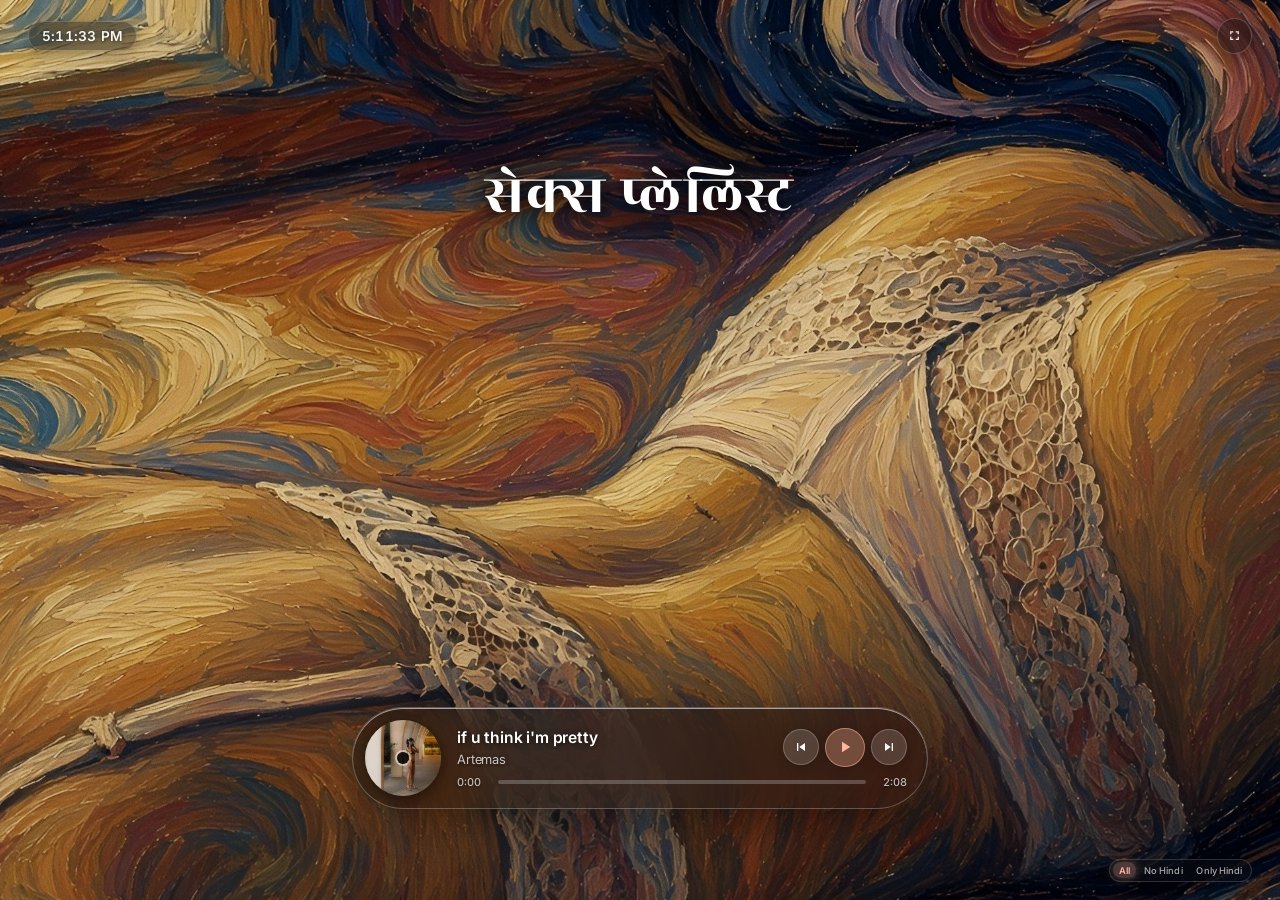
<file: index.html>
<!DOCTYPE html>
<html lang="en-IN">
<head>
  <meta charset="utf-8" />
  <meta name="viewport" content="width=device-width, initial-scale=1.0, maximum-scale=1.0, user-scalable=no, viewport-fit=cover" />
  <title>सेक्स प्लेलिस्ट</title>
  <meta name="description" content="A non-stop sensual lounge & rhythm playlist. No signup, no apps — open it and press play." />
  <meta name="theme-color" content="#000000" />
  <meta name="color-scheme" content="dark" />

  <!-- Fonts & Stylesheet -->
  <link rel="stylesheet" href="style.css" />
</head>
<body>

  <!-- Fullscreen Atmospheric Background (Pure, With Animated Grain) -->
  <div class="bg" aria-hidden="true">
    <div class="bg__img"></div>
    <div class="bg__grain"></div>
  </div>

  <!-- Direct Native Audio Engine -->
  <audio id="audio-engine" preload="auto"></audio>

  <!-- Shell Layout -->
  <main class="shell">
    <!-- Topbar: Live Dynamic Clock Top-Left & Controls Top-Right -->
    <header class="topbar">
      <div class="clock" id="clock" aria-label="Live current time">--:--:-- --</div>

      <nav class="links" aria-label="Controls and Shortcuts">
        <button class="link" id="btn-fullscreen" title="Toggle Fullscreen (F)" aria-label="Toggle Fullscreen">
          <svg id="icon-fullscreen" viewBox="0 0 24 24" width="15" height="15" fill="currentColor" aria-hidden="true">
            <path d="M7 14H5v5h5v-2H7v-3zm-2-4h2V7h3V5H5v5zm12 7h-3v2h5v-5h-2v3zM14 5v2h3v3h2V5h-5z"></path>
          </svg>
        </button>
      </nav>
    </header>

    <!-- Center Hero Logo -->
    <div class="logo-wrap">
      <h1 class="logo">
        <span class="logo__line">सेक्स प्लेलिस्ट</span>
      </h1>
    </div>

    <!-- Bottom Dock: The Iconic Glass Music Pill -->
    <div class="dock">
      <div class="music-pill-root">
        <div class="music-pill" role="region" aria-label="Music Player">
          <div class="music-pill__sheen" aria-hidden="true"></div>

          <!-- Spinning Vinyl Disc Album Cover -->
          <div class="music-pill__cover" id="music-cover" title="Click to Play/Pause">
            <img id="cover-img" src="background.jpg" alt="Album Cover" />
            <div class="music-pill__cover-hub"></div>
          </div>

          <!-- Player Metadata & Controls -->
          <div class="music-pill__body">
            <div class="music-pill__row">
              <div class="music-pill__meta">
                <div class="music-pill__title-wrap">
                  <span class="music-pill__title" id="track-title">Loading...</span>
                </div>
                <div class="music-pill__artist" id="track-artist">Artist</div>
              </div>

              <!-- Previous / Play-Pause / Next -->
              <div class="music-pill__controls">
                <button class="music-pill__btn" id="btn-prev" aria-label="Previous track" title="Previous Track (Left Arrow)">
                  <svg viewBox="0 0 24 24" width="16" height="16" fill="currentColor" aria-hidden="true">
                    <path d="M6 6h2v12H6zm3.5 6 8.5 6V6z"></path>
                  </svg>
                </button>

                <button class="music-pill__btn music-pill__btn--play" id="btn-play" aria-label="Play / Pause" title="Play/Pause (Space)">
                  <svg viewBox="0 0 24 24" width="18" height="18" fill="currentColor" aria-hidden="true">
                    <path d="M8 5v14l11-7z"></path>
                  </svg>
                </button>

                <button class="music-pill__btn" id="btn-next" aria-label="Next track" title="Next Track (Right Arrow)">
                  <svg viewBox="0 0 24 24" width="16" height="16" fill="currentColor" aria-hidden="true">
                    <path d="M6 18l8.5-6L6 6v12zM16 6v12h2V6h-2z"></path>
                  </svg>
                </button>
              </div>
            </div>

            <!-- Scrubbable Progress Bar & Timestamps -->
            <div class="music-pill__progress">
              <span class="music-pill__time" id="time-cur">0:00</span>
              <div class="music-pill__rail music-pill__rail--seek" id="seek-rail" role="slider" aria-label="Timeline seek">
                <div class="music-pill__fill" id="seek-fill"></div>
                <div class="music-pill__knob" id="seek-knob"></div>
              </div>
              <span class="music-pill__time" id="time-dur">0:00</span>
            </div>
          </div>
        </div>
      </div>
    </div>

    <!-- Bottom Right Language Mode Filter Pill -->
    <aside class="lang-pill" role="group" aria-label="Language Mode">
      <button class="lang-btn is-active" data-lang="all" id="btn-lang-all" title="Play All Songs (Mixed)">All</button>
      <button class="lang-btn" data-lang="en" id="btn-lang-en" title="No Hindi Songs (English Only)">No Hindi</button>
      <button class="lang-btn" data-lang="hi" id="btn-lang-hi" title="Only Hindi Songs">Only Hindi</button>
    </aside>
  </main>

  <!-- Non-destructive DevTools Warning Overlay -->
  <div id="security-overlay" class="security-overlay" aria-hidden="true">
    <div class="security-overlay__card">
      <div class="security-overlay__icon">🔒</div>
      <h2>Inspection Disabled</h2>
      <p>Developer tools and source inspection are disabled on this player.</p>
      <p class="security-overlay__sub">Close developer tools to resume listening.</p>
    </div>
  </div>

  <script type="module" src="app.js"></script>
</body>
</html>
</file>
<file: style.css>
/* ==========================================================================
   SENSUAL RHYTHM PLAYER — MINIMAL PILL DESIGN WITH ANIMATED GRAIN & FILTER
   ========================================================================== */

@import url('https://fonts.googleapis.com/css2?family=Rozha+One&family=Yatra+One&family=Amita:wght@700&family=Eczar:wght@700;800&family=Gotu&family=Inter:wght@400;500;600;700&display=swap');

:root {
  --edge: clamp(1rem, 2.2vw, 1.75rem);
  --glass: rgba(255, 255, 255, 0.12);
  --glass-line: rgba(255, 255, 255, 0.22);
  --shadow-glass: 0 12px 48px rgba(0, 0, 0, 0.5), inset 0 1px 0 rgba(255, 255, 255, 0.35);
  --text-shadow: 0 2px 10px rgba(0, 0, 0, 0.8);
  --body: 'Rozha One', 'Yatra One', 'Amita', 'Eczar', 'Gotu', serif, cursive;
  --ui: 'Inter', system-ui, -apple-system, sans-serif;
  --swift: 0.14s cubic-bezier(0.4, 0, 0.2, 1);
  --settle: 0.62s cubic-bezier(0.16, 1, 0.3, 1);
}

*, *::before, *::after {
  box-sizing: border-box;
  margin: 0;
  padding: 0;
}

html, body {
  height: 100%;
  width: 100%;
  overflow: hidden;
  background: #000000;
  color: #ffffff;
  font-family: var(--body);
  -webkit-font-smoothing: antialiased;
  -moz-osx-font-smoothing: grayscale;
  user-select: none;
  -webkit-user-select: none;
  -webkit-touch-callout: none;
  touch-action: pan-x pan-y;
}

/* Background Layer (Pure Artwork - NO Vignette) */
.bg {
  position: fixed;
  inset: 0;
  z-index: 0;
  background-color: #000000;
}

.bg__img {
  position: absolute;
  inset: -5%;
  width: 110%;
  height: 110%;
  background-image: url('background.jpg');
  background-position: center 40%;
  background-repeat: no-repeat;
  background-size: cover;
  image-rendering: -webkit-optimize-contrast;
  image-rendering: high-quality;
  filter: saturate(0.78) contrast(1.06) brightness(0.95);
  transform: scale(1.02);
  transition: filter 1.2s ease, transform 1.5s ease-out;
}

/* Soothing 35mm Analog Film Grain Animation */
.bg__grain {
  position: absolute;
  top: -100%;
  left: -100%;
  width: 300%;
  height: 300%;
  pointer-events: none;
  z-index: 1;
  opacity: 0.26;
  mix-blend-mode: overlay;
  background-image: url("data:image/svg+xml,%3Csvg viewBox='0 0 512 512' xmlns='http://www.w3.org/2000/svg'%3E%3Cfilter id='noiseFilter'%3E%3CfeTurbulence type='fractalNoise' baseFrequency='0.88' numOctaves='3' stitchTiles='stitch'/%3E%3C/filter%3E%3Crect width='100%25' height='100%25' filter='url(%23noiseFilter)'/%3E%3C/svg%3E");
  background-repeat: repeat;
  background-size: 200px 200px;
  animation: soothing-grain 8s steps(10) infinite;
  will-change: transform;
}

@keyframes soothing-grain {
  0%, 100% { transform: translate(0, 0); }
  10% { transform: translate(-3%, -5%); }
  20% { transform: translate(-8%, 3%); }
  30% { transform: translate(4%, -10%); }
  40% { transform: translate(-3%, 12%); }
  50% { transform: translate(-7%, 5%); }
  60% { transform: translate(8%, -2%); }
  70% { transform: translate(-1%, 7%); }
  80% { transform: translate(2%, 14%); }
  90% { transform: translate(-5%, 4%); }
}

/* Sensual ambient breathing pulse that follows the music's vibe */
body.is-playing .bg__img {
  animation: sensual-drift 22s cubic-bezier(0.4, 0, 0.2, 1) infinite alternate;
}

body.is-playing .bg__grain {
  opacity: 0.32;
  animation: soothing-grain 5.5s steps(10) infinite;
}

@keyframes sensual-drift {
  0% {
    transform: scale(1.02) translate(0, 0);
    filter: saturate(0.78) contrast(1.06) brightness(0.95);
  }
  50% {
    transform: scale(1.045) translate(-0.4%, -0.6%);
    filter: saturate(0.83) contrast(1.08) brightness(0.98);
  }
  100% {
    transform: scale(1.03) translate(0.4%, 0.3%);
    filter: saturate(0.76) contrast(1.05) brightness(0.93);
  }
}

/* Scrim is completely removed */
.bg__scrim {
  display: none !important;
}

/* Shell Layout */
.shell {
  position: relative;
  z-index: 1;
  min-height: 100vh;
  min-height: 100dvh;
  display: flex;
  flex-direction: column;
  justify-content: space-between;
  align-items: center;
  padding: max(var(--edge), env(safe-area-inset-top)) var(--edge) max(var(--edge), env(safe-area-inset-bottom));
}

/* Topbar: Live Time Top-Left & Shortcuts Top-Right */
.topbar {
  position: fixed;
  top: max(1.15rem, env(safe-area-inset-top));
  left: var(--edge);
  right: var(--edge);
  z-index: 20;
  display: flex;
  align-items: center;
  justify-content: space-between;
  gap: 0.75rem;
  font-family: var(--ui);
  animation: rise var(--settle) 0.28s both;
}

.clock {
  font-family: var(--ui);
  font-variant-numeric: tabular-nums;
  color: rgba(255, 255, 255, 0.95);
  font-size: 0.85rem;
  font-weight: 600;
  letter-spacing: 0.02em;
  background: rgba(0, 0, 0, 0.35);
  backdrop-filter: blur(16px);
  -webkit-backdrop-filter: blur(16px);
  border: 1px solid rgba(255, 255, 255, 0.2);
  padding: 0.35rem 0.8rem;
  border-radius: 999px;
  box-shadow: 0 4px 16px rgba(0, 0, 0, 0.3);
  text-shadow: 0 1px 4px rgba(0, 0, 0, 0.6);
}

.links {
  display: flex;
  align-items: center;
  gap: 0.5rem;
}

.link {
  color: rgba(255, 255, 255, 0.9);
  width: 2.2rem;
  height: 2.2rem;
  display: grid;
  place-items: center;
  border-radius: 50%;
  text-decoration: none;
  background: rgba(0, 0, 0, 0.35);
  backdrop-filter: blur(16px);
  -webkit-backdrop-filter: blur(16px);
  border: 1px solid rgba(255, 255, 255, 0.2);
  box-shadow: 0 4px 16px rgba(0, 0, 0, 0.3);
  transition: background var(--swift), transform var(--swift);
}

.link:hover {
  background: rgba(255, 255, 255, 0.25);
}

.link:active {
  transform: scale(0.95);
}

/* Center Logo / Headline (Refined Proportion) */
.logo-wrap {
  display: flex;
  flex-direction: column;
  align-items: center;
  margin-top: 15vh;
  user-select: none;
  animation: rise var(--settle) 60ms both;
}

.logo {
  font-family: 'Rozha One', 'Yatra One', 'Amita', serif;
  letter-spacing: 0.04em;
  color: #ffffff;
  text-align: center;
  filter: drop-shadow(0 4px 28px rgba(0, 0, 0, 0.95));
  margin: 0;
  font-size: clamp(2.2rem, 5.5vw, 3.6rem);
  font-weight: 400;
  line-height: 1.15;
  text-shadow: 0 2px 16px rgba(0, 0, 0, 0.9);
}

.logo__line {
  display: block;
}

/* Bottom Dock & Music Pill */
.dock {
  width: 100%;
  max-width: 36rem;
  display: flex;
  flex-direction: column;
  align-items: center;
  margin-bottom: clamp(1.2rem, 7vh, 4rem);
  position: relative;
  animation: rise var(--settle) 0.16s both;
}

.music-pill-root {
  width: 100%;
  position: relative;
}

.music-pill {
  width: 100%;
  min-height: 5.75rem;
  background: rgba(18, 18, 22, 0.45);
  backdrop-filter: blur(32px) saturate(1.6);
  -webkit-backdrop-filter: blur(32px) saturate(1.6);
  border: 1px solid rgba(255, 255, 255, 0.25);
  border-radius: 999px;
  box-shadow: var(--shadow-glass);
  color: #ffffff;
  display: flex;
  align-items: center;
  gap: 1rem;
  padding: 0.75rem 1.1rem 0.75rem 0.75rem;
  position: relative;
  overflow: hidden;
}

.music-pill__sheen {
  position: absolute;
  inset: 0;
  border-radius: inherit;
  pointer-events: none;
  box-shadow: inset 0 1px rgba(255, 255, 255, 0.35);
  z-index: 0;
}

/* Vinyl Disc Album Cover */
.music-pill__cover {
  z-index: 1;
  flex: none;
  width: 4.75rem;
  height: 4.75rem;
  border-radius: 50%;
  background: #111418;
  outline: 1px solid rgba(255, 255, 255, 0.25);
  outline-offset: -1px;
  position: relative;
  overflow: hidden;
  box-shadow: 0 4px 20px rgba(0, 0, 0, 0.6);
  cursor: pointer;
}

.music-pill__cover img {
  width: 100%;
  height: 100%;
  object-fit: cover;
  object-position: center;
  display: block;
  transform: scale(1.15);
  user-select: none;
  transform-origin: 50%;
  border-radius: 50%;
}

.music-pill__cover-hub {
  position: absolute;
  top: 50%;
  left: 50%;
  transform: translate(-50%, -50%);
  width: 0.75rem;
  height: 0.75rem;
  border-radius: 50%;
  background: rgba(0, 0, 0, 0.85);
  box-shadow: 0 0 0 2px rgba(255, 255, 255, 0.5);
  pointer-events: none;
}

.music-pill__cover.is-spinning img {
  animation: 8s linear infinite disc-spin;
}

@keyframes disc-spin {
  0% { transform: scale(1.15) rotate(0deg); }
  100% { transform: scale(1.15) rotate(360deg); }
}

/* Player Body */
.music-pill__body {
  z-index: 1;
  flex: 1;
  display: flex;
  flex-direction: column;
  justify-content: center;
  gap: 0.45rem;
  min-width: 0;
  padding-right: 0.15rem;
  position: relative;
}

.music-pill__row {
  display: flex;
  align-items: center;
  gap: 0.75rem;
  min-width: 0;
}

.music-pill__meta {
  flex: 1;
  min-width: 0;
}

.music-pill__title-wrap {
  width: 100%;
  overflow: hidden;
  white-space: nowrap;
}

.music-pill__title {
  font-family: var(--ui);
  font-size: 0.98rem;
  font-weight: 600;
  line-height: 1.2;
  letter-spacing: -0.01em;
  color: #ffffff;
  text-shadow: 0 1px 6px rgba(0, 0, 0, 0.7);
  display: inline-block;
}

.music-pill__artist {
  font-family: var(--ui);
  font-size: 0.8rem;
  font-weight: 400;
  letter-spacing: -0.01em;
  color: rgba(255, 255, 255, 0.75);
  text-shadow: 0 1px 4px rgba(0, 0, 0, 0.7);
  white-space: nowrap;
  text-overflow: ellipsis;
  overflow: hidden;
  margin-top: 0.12rem;
}

/* Control Buttons */
.music-pill__controls {
  flex-shrink: 0;
  display: flex;
  align-items: center;
  gap: 0.4rem;
}

.music-pill__btn {
  width: 2.25rem;
  height: 2.25rem;
  border-radius: 999px;
  background: rgba(255, 255, 255, 0.15);
  border: 1px solid rgba(255, 255, 255, 0.22);
  color: #ffffff;
  display: grid;
  place-items: center;
  cursor: pointer;
  box-shadow: 0 2px 12px rgba(0, 0, 0, 0.25);
  transition: background var(--swift), transform var(--swift), color var(--swift);
}

.music-pill__btn:hover {
  background: rgba(255, 255, 255, 0.28);
  color: #ffb59a;
}

.music-pill__btn:active {
  transform: scale(0.92);
}

.music-pill__btn--play {
  width: 2.45rem;
  height: 2.45rem;
  background: rgba(255, 181, 154, 0.3);
  border-color: rgba(255, 181, 154, 0.5);
  color: #ffb59a;
}

.music-pill__btn--play:hover {
  background: #ffb59a;
  color: #3b1100;
  box-shadow: 0 0 20px rgba(255, 181, 154, 0.6);
}

/* Progress Timeline */
.music-pill__progress {
  display: flex;
  align-items: center;
  gap: 0.55rem;
  width: 100%;
}

.music-pill__time {
  font-family: var(--ui);
  font-size: 0.68rem;
  font-weight: 500;
  font-variant-numeric: tabular-nums;
  color: rgba(255, 255, 255, 0.7);
  text-shadow: 0 1px 3px rgba(0, 0, 0, 0.6);
  min-width: 2rem;
}

.music-pill__time:last-child {
  text-align: right;
}

.music-pill__rail {
  flex: 1;
  height: 4px;
  background: rgba(255, 255, 255, 0.22);
  border-radius: 999px;
  position: relative;
}

.music-pill__rail--seek {
  cursor: pointer;
  touch-action: none;
  background: transparent;
  height: 14px;
  display: flex;
  align-items: center;
}

.music-pill__rail--seek::before {
  content: "";
  position: absolute;
  left: 0;
  right: 0;
  height: 4px;
  border-radius: 999px;
  background: rgba(255, 255, 255, 0.22);
  pointer-events: none;
}

.music-pill__fill {
  position: absolute;
  top: 50%;
  left: 0;
  transform: translateY(-50%);
  height: 4px;
  border-radius: 999px;
  background: #ffb59a;
  box-shadow: 0 0 10px rgba(255, 181, 154, 0.8);
  max-width: 100%;
  pointer-events: none;
}

.music-pill__knob {
  position: absolute;
  top: 50%;
  left: 0%;
  transform: translate(-50%, -50%);
  width: 10px;
  height: 10px;
  border-radius: 50%;
  background: #ffffff;
  box-shadow: 0 1px 6px rgba(0, 0, 0, 0.6);
  opacity: 0;
  transition: opacity 0.12s;
  pointer-events: none;
}

.music-pill__rail--seek:hover .music-pill__knob,
.music-pill__rail--seek:active .music-pill__knob {
  opacity: 1;
}

/* Bottom Right Language Filter Pill (Micro & Ultra-Sleek) */
.lang-pill {
  position: fixed;
  bottom: max(1.15rem, env(safe-area-inset-bottom));
  right: var(--edge);
  z-index: 25;
  display: flex;
  align-items: center;
  gap: 0.1rem;
  background: rgba(10, 12, 16, 0.45);
  backdrop-filter: blur(16px) saturate(1.4);
  -webkit-backdrop-filter: blur(16px) saturate(1.4);
  border: 1px solid rgba(255, 255, 255, 0.16);
  border-radius: 999px;
  padding: 0.14rem 0.16rem;
  box-shadow: 0 4px 16px rgba(0, 0, 0, 0.35);
  font-family: var(--ui);
  animation: rise var(--settle) 0.3s both;
}

.lang-btn {
  background: transparent;
  border: none;
  color: rgba(255, 255, 255, 0.65);
  font-family: var(--ui);
  font-size: 0.58rem;
  font-weight: 500;
  letter-spacing: 0.01em;
  padding: 0.16rem 0.38rem;
  border-radius: 999px;
  cursor: pointer;
  transition: background var(--swift), color var(--swift), transform var(--swift);
  white-space: nowrap;
}

.lang-btn:hover {
  color: #ffffff;
  background: rgba(255, 255, 255, 0.12);
}

.lang-btn.is-active {
  background: rgba(255, 181, 154, 0.28);
  color: #ffb59a;
  font-weight: 600;
  box-shadow: 0 0 10px rgba(255, 181, 154, 0.35);
}

@keyframes rise {
  0% { opacity: 0; transform: translateY(14px); }
  100% { opacity: 1; transform: none; }
}

/* Mobile Responsiveness */
@media (max-width: 540px) {
  .dock {
    max-width: 100%;
  }
  .music-pill {
    gap: 0.75rem;
    min-height: 5.25rem;
    padding: 0.6rem 0.75rem 0.6rem 0.6rem;
  }
  .music-pill__cover {
    width: 3.75rem;
    height: 3.75rem;
  }
  .music-pill__title {
    font-size: 0.9rem;
  }
  .music-pill__btn {
    width: 2rem;
    height: 2rem;
  }
  .music-pill__btn--play {
    width: 2.2rem;
    height: 2.2rem;
  }
  .lang-pill {
    bottom: 0.65rem;
    right: 0.65rem;
    padding: 0.15rem 0.2rem;
  }
  .lang-btn {
    font-size: 0.58rem;
    padding: 0.18rem 0.38rem;
  }
}

/* Non-destructive Security Warning Overlay */
.security-overlay {
  position: fixed;
  inset: 0;
  z-index: 9999;
  background: rgba(5, 7, 10, 0.88);
  backdrop-filter: blur(28px) saturate(1.2);
  -webkit-backdrop-filter: blur(28px) saturate(1.2);
  display: flex;
  align-items: center;
  justify-content: center;
  padding: 1.5rem;
  opacity: 0;
  visibility: hidden;
  pointer-events: none;
  transition: opacity 0.25s ease, visibility 0.25s ease;
}

.security-overlay.is-visible {
  opacity: 1;
  visibility: visible;
  pointer-events: auto;
}

.security-overlay__card {
  max-width: 24rem;
  width: 100%;
  background: rgba(22, 24, 30, 0.85);
  border: 1px solid rgba(255, 255, 255, 0.2);
  border-radius: 1.25rem;
  padding: 2rem 1.75rem;
  text-align: center;
  box-shadow: 0 16px 48px rgba(0, 0, 0, 0.7);
  font-family: var(--ui);
  color: #ffffff;
}

.security-overlay__icon {
  font-size: 2.2rem;
  margin-bottom: 0.75rem;
}

.security-overlay__card h2 {
  font-size: 1.25rem;
  font-weight: 700;
  margin-bottom: 0.5rem;
  color: #ffffff;
}

.security-overlay__card p {
  font-size: 0.88rem;
  color: rgba(255, 255, 255, 0.75);
  line-height: 1.45;
}

.security-overlay__sub {
  margin-top: 0.75rem;
  font-size: 0.76rem !important;
  color: #ffb59a !important;
  font-weight: 500;
}
</file>
